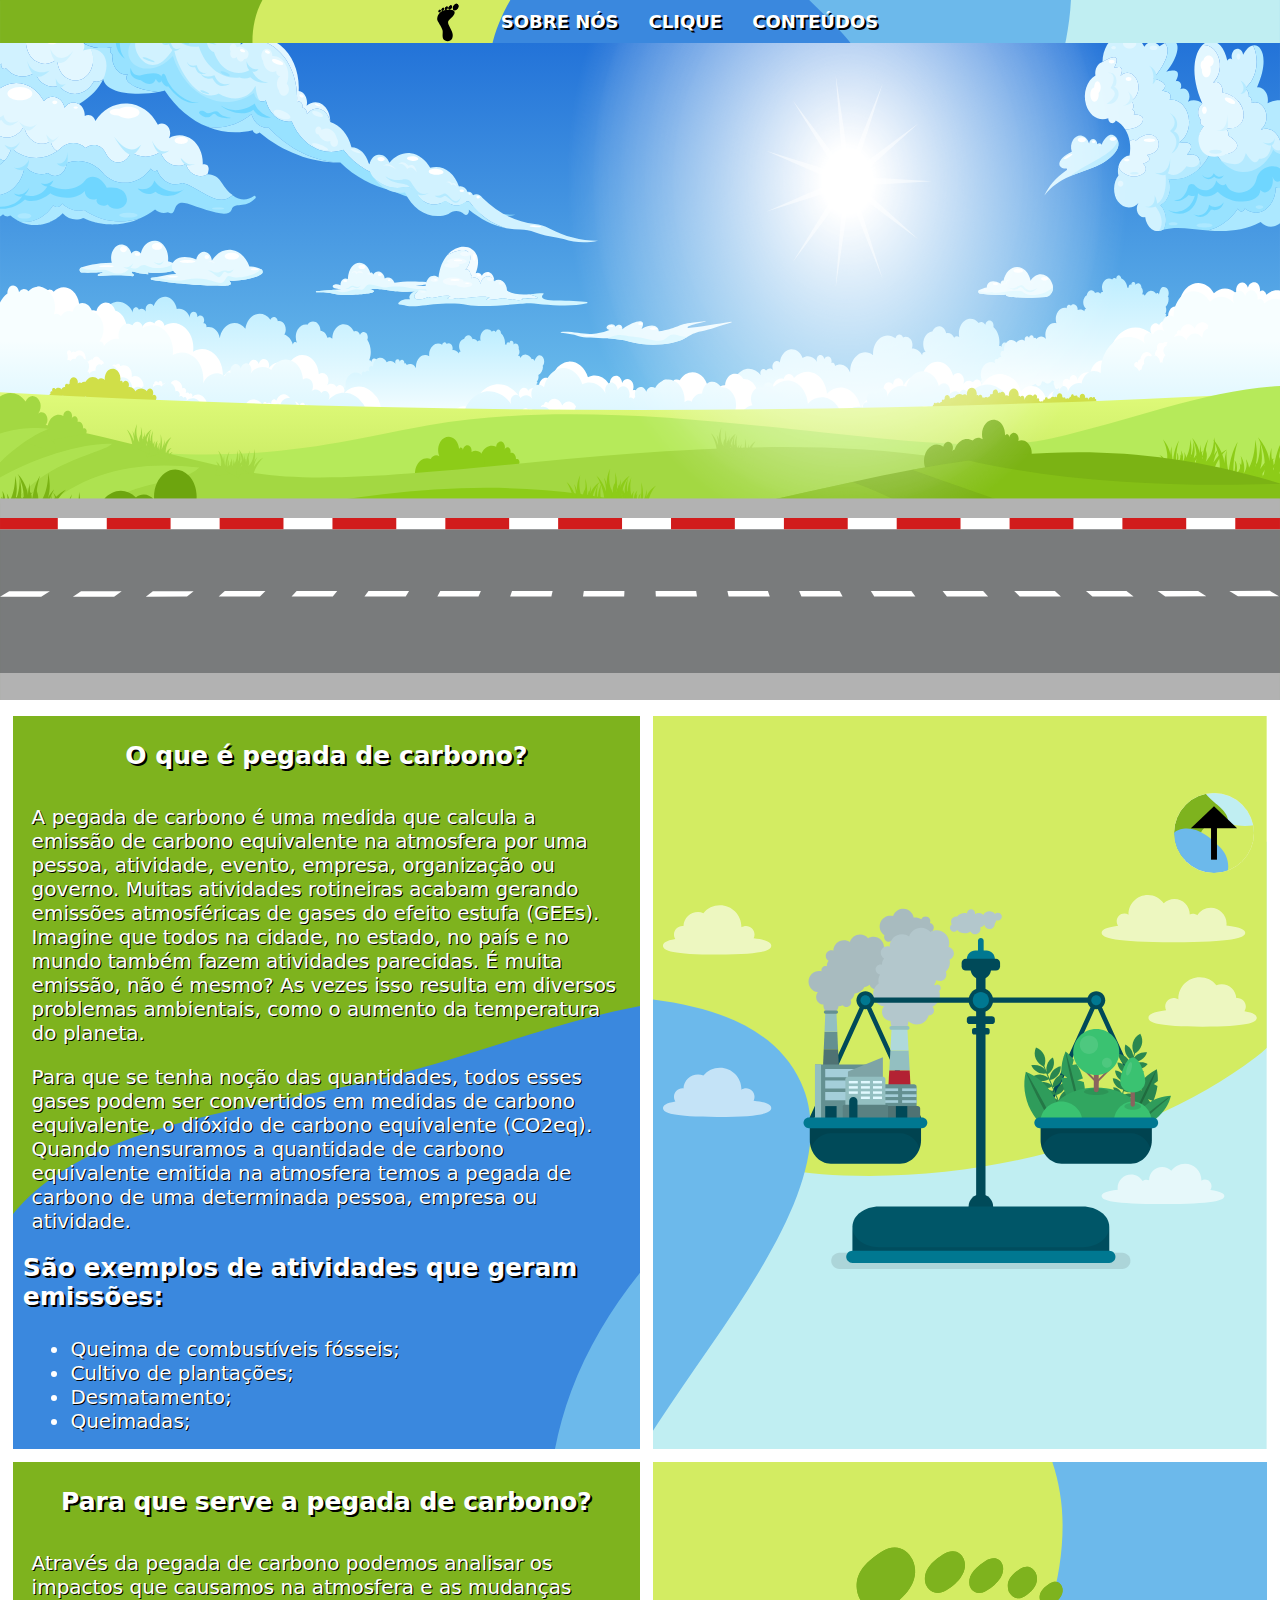
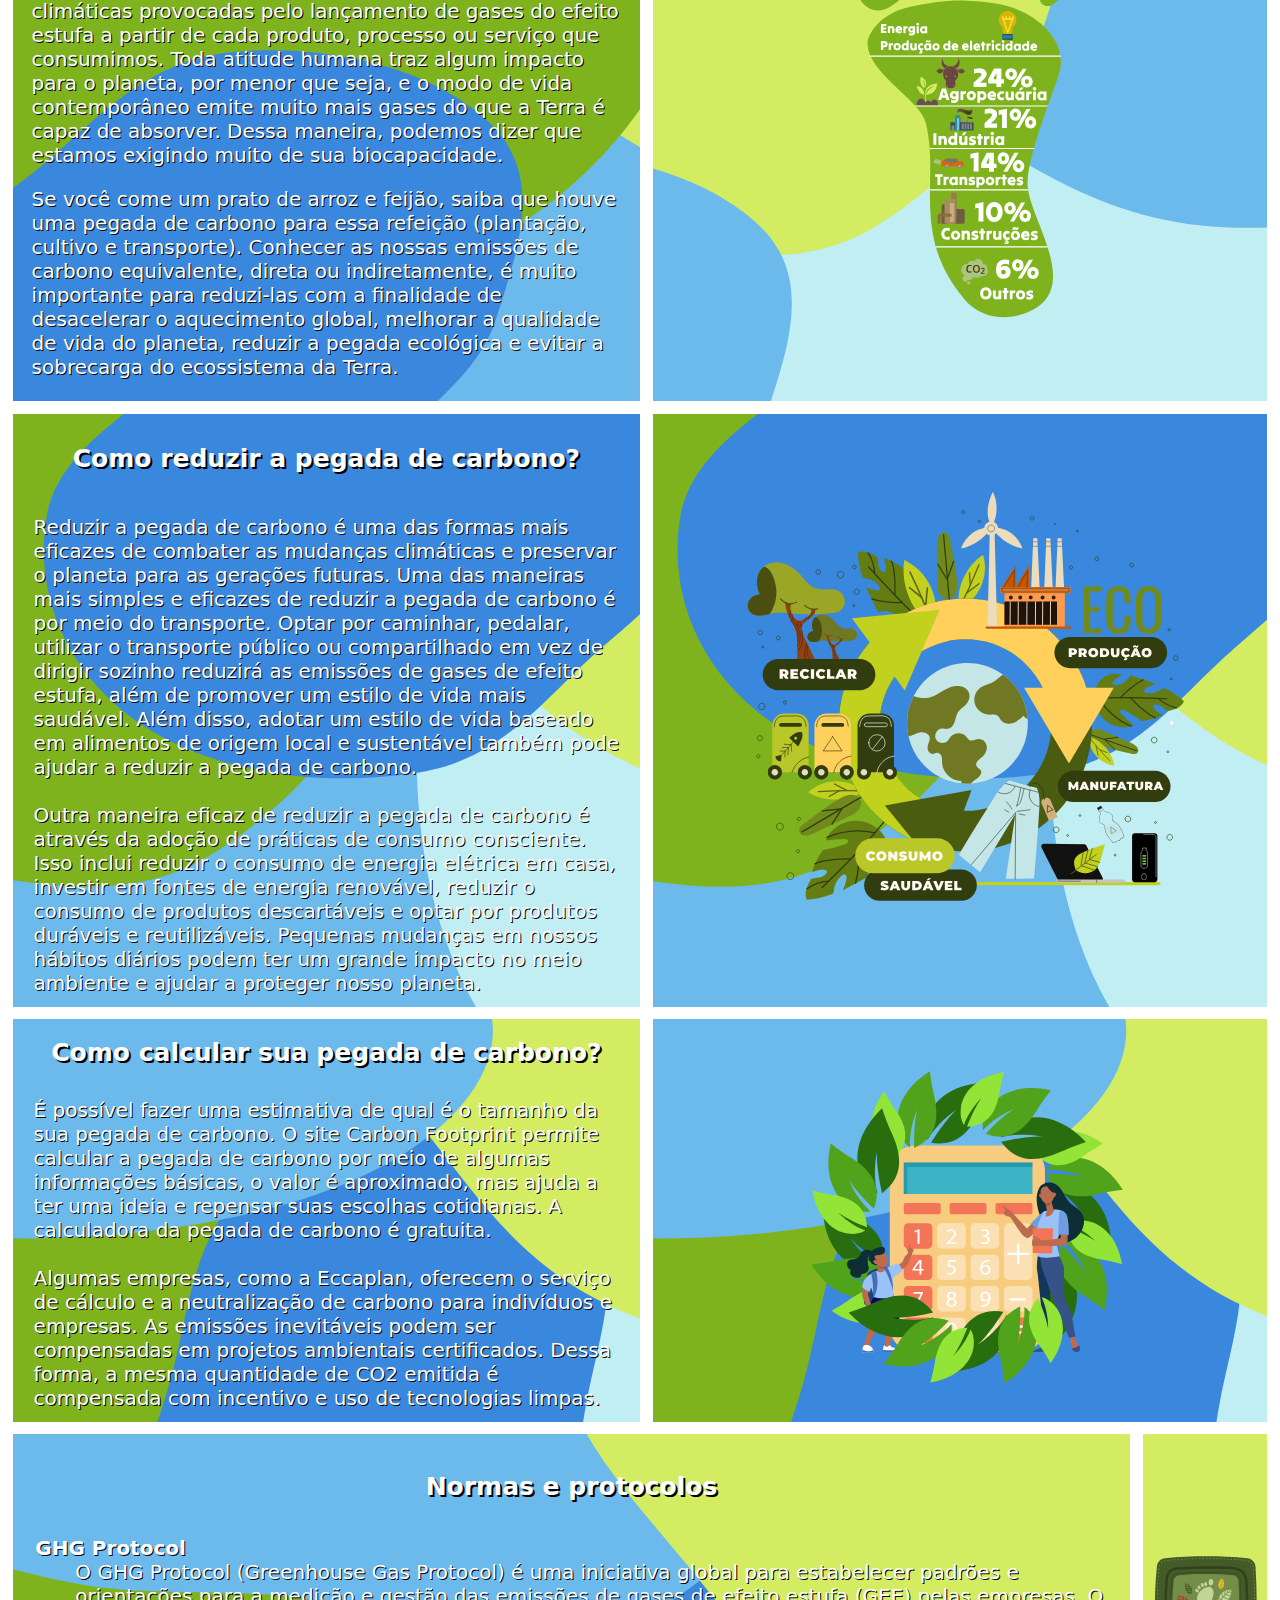
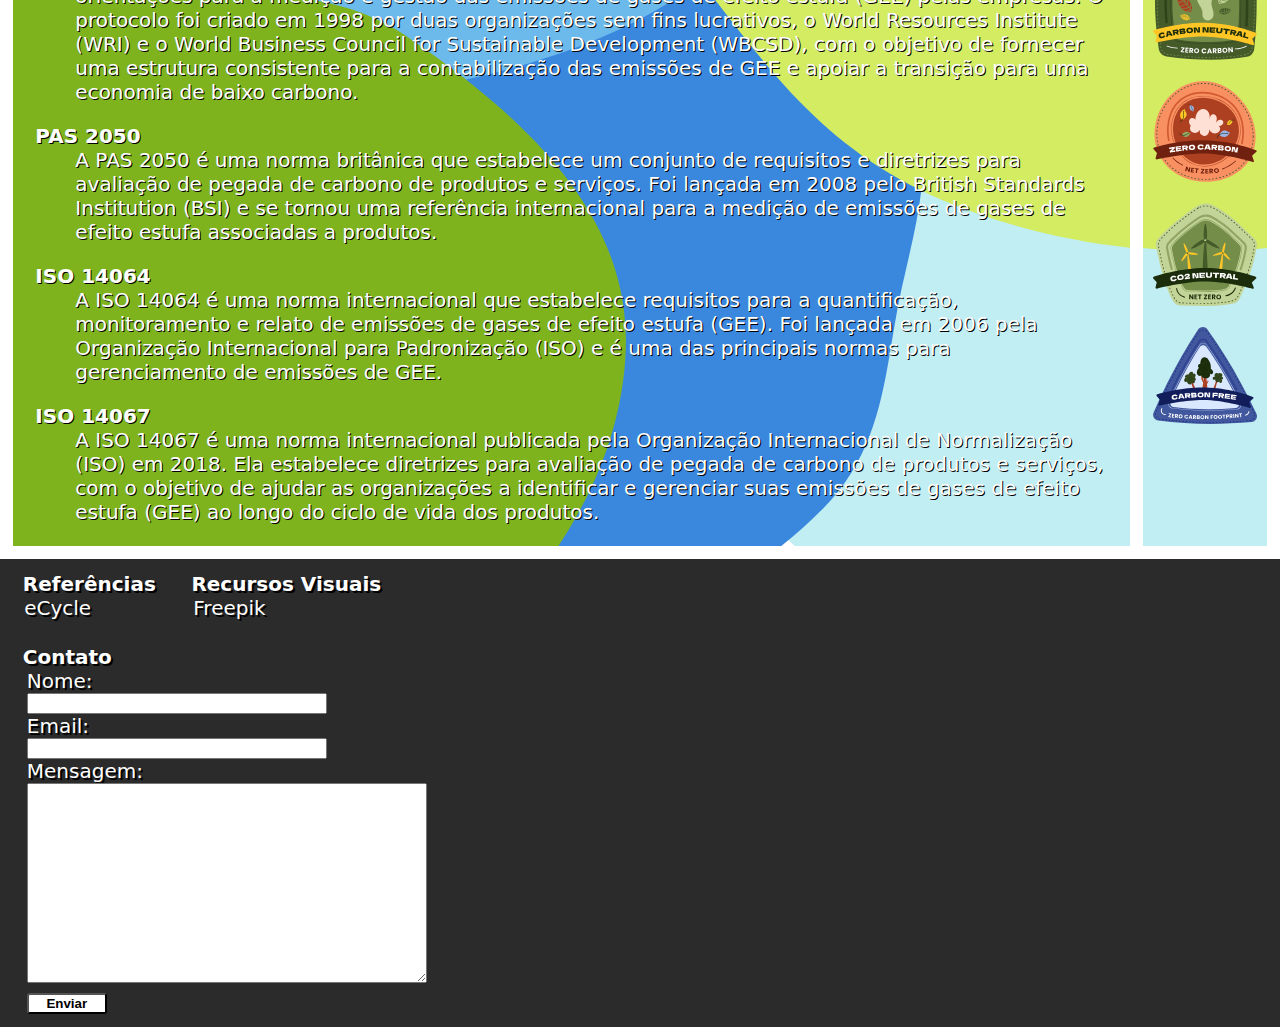
<file: index.html>
<!DOCTYPE html>
<html>
    
    <head>
        <meta charset="UTF-8">
        <meta name="viewport" content="width=device-width, initial-scale=1.0">
        <title>Pé na Pegada</title>
        <link rel="stylesheet" href="css/style.css">
        <link href="https://fonts.googleapis.com/icon?family=Material+Icons">
        <link rel="icon" href="img/logope.svg">
    </head>

    <body>
        <header class="container">
            <nav class="menu">
                <ul>
                    <li class="logo">
                        <img src="img/logope.svg">
                    </li>
                    <li>
                        <a href="sobre.html">Sobre nós</a>
                    </li>
                    <li>
                        <a onclick="exibirSubMenu()">Clique</a>
                    </li>
                        <ul id="menuclique">
                            <li class="logo2">
                                <img src="img/logope.svg">
                            </li>
                            <li>
                                <a class="voltar" onclick="ocultarSubMenu()">Voltar</a>
                            </li>
                            <li>
                                <a data-slide="1" onclick="showSlides(1); document.getElementById('oquee').scrollIntoView();">O que é</a>
                            </li>
                            <li>
                                <a data-slide="2" onclick="showSlides(2);  document.getElementById('paraqueserve').scrollIntoView();">Para que serve</a>
                            </li>
                            <li>
                                <a data-slide="3" onclick="showSlides(3);  document.getElementById('comoreduzir').scrollIntoView();">Como reduzir</a>
                            </li>
                            <li>
                                <a data-slide="4" onclick="showSlides(4);  document.getElementById('comocalcular').scrollIntoView();">Como calcular</a>
                            </li>
                            <li>
                                <a data-slide="5" onclick="showSlides(5);  document.getElementById('normaseprotocolos').scrollIntoView();">Normas</a>
                            </li>
                        </ul>
                    <li>
                        <a href="conteudos.html">Conteúdos</a>
                    </li>
                </ul>
            </nav>
        </header>
        <section>
            <div class="slideshow">
                <div class="mySlides fade" style="display: block;">
                    <img src="img/fundo.svg" style="width:100%">
                </div>

                <div class="mySlides fade">
                    <img src="img/estrada.svg" style="width:100%">
                </div>

                <div class="mySlides fade">
                    <img src="img/casas.svg" style="width:100%">
                </div>

                <div class="mySlides fade">
                    <img src="img/fabricas.svg" style="width:100%">
                </div>

                <div class="mySlides fade">
                    <img src="img/tratores.svg" style="width:100%">
                </div>

                <div class="mySlides fade">
                    <img src="img/carros.svg" style="width:100%">
                </div>
            </div>
        </section>

        <section class="section" id="oquee">
            <div class="containerdiv">
                <div class="oqediv">
                    <h3>
                        O que é pegada de carbono?
                    </h3>
                    <p>
                        A pegada de carbono é uma medida que calcula a emissão de carbono equivalente na atmosfera por uma pessoa, atividade, evento, empresa, organização ou governo. Muitas atividades rotineiras acabam gerando emissões atmosféricas de gases do efeito estufa (GEEs). Imagine que todos na cidade, no estado, no país e no mundo também fazem atividades parecidas. É muita emissão, não é mesmo? As vezes isso resulta em diversos problemas ambientais, como o aumento da temperatura do planeta. 
                    </p>
                    <p>
                        Para que se tenha noção das quantidades, todos esses gases podem ser convertidos em medidas de carbono equivalente, o dióxido de carbono equivalente (CO2eq). Quando mensuramos a quantidade de carbono equivalente emitida na atmosfera temos a pegada de carbono de uma determinada pessoa, empresa ou atividade.
                    </p>
                    <h6>
                        São exemplos de atividades que geram emissões:
                    </h6>
                    <ul>
                        <li>
                            Queima de combustíveis fósseis;
                        </li>
                        <li>
                            Cultivo de plantações;
                        </li>
                        <li>
                            Desmatamento;
                        </li>
                        <li>
                            Queimadas;
                        </li>
                    </ul>
                </div>
                <div class="balancadiv">
                    <img src="img/fundooquebalanca.svg">
                </div>
            </div>
        </section>

        <section class="section" id="paraqueserve">
            <div class="containerdiv">
                <div class="servediv">
                    <h3>
                        Para que serve a pegada de carbono?
                    </h3>
                    <p>
                        Através da pegada de carbono podemos analisar  os impactos
                        que causamos na atmosfera e as mudanças climáticas provocadas
                        pelo lançamento de gases do efeito estufa a partir de cada produto, processo ou serviço que consumimos. Toda atitude humana traz algum impacto para o planeta, por menor que seja, e o modo de vida contemporâneo emite muito mais gases do que a Terra é capaz de absorver. Dessa maneira, podemos dizer que estamos exigindo muito de sua biocapacidade.
                    </p>
                    <p>
                        Se você come um prato de arroz e feijão, saiba que houve  uma pegada de carbono para essa refeição (plantação, cultivo e transporte). Conhecer as nossas emissões de carbono equivalente, direta ou indiretamente, é muito importante para reduzi-las com a finalidade de desacelerar o aquecimento global, melhorar a qualidade de vida do planeta, reduzir a pegada ecológica e evitar a sobrecarga do ecossistema da Terra.
                    </p>
                </div>
                <div class="pediv">
                <img src="img/fundoservepe.svg">
                </div>
            </div>
        </section>

        <section class="section" id="comoreduzir">
            <div class="containerdiv">
                <div class="reduzirdiv">
                    <h3>
                        Como reduzir a pegada de carbono?
                    </h3>
                    <p>
                        Reduzir a pegada de carbono é uma das formas mais eficazes de combater as mudanças climáticas e preservar o planeta para as gerações futuras. Uma das maneiras mais simples e eficazes de reduzir a pegada de carbono é por meio do transporte. Optar por caminhar, pedalar, utilizar o transporte público ou compartilhado em vez de dirigir sozinho reduzirá as emissões de gases de efeito estufa, além de promover um estilo de vida mais saudável. Além disso, adotar um estilo de vida baseado em alimentos de origem local e sustentável também pode ajudar a reduzir a pegada de carbono.
                    </p>
                    <p>
                        Outra maneira eficaz de reduzir a pegada de carbono é através da adoção de práticas de consumo consciente. Isso inclui reduzir o consumo de energia elétrica em casa, investir em fontes de energia renovável, reduzir o consumo de produtos descartáveis e optar por produtos duráveis e reutilizáveis. Pequenas mudanças em nossos hábitos diários podem ter um grande impacto no meio ambiente e ajudar a proteger nosso planeta. 
                    </p>
                </div>  
                <div class="desenhodiv">
                    <img src="img/fundoreduzirdesenho.svg">
                </div>
            </div>
        </section>

        <section class="section" id="comocalcular">
            <div class="containerdiv">
                <div class="calculardiv">
                    <h3>
                        Como calcular sua pegada de carbono?
                    </h3>
                    <p>
                        É possível fazer uma estimativa de qual é o tamanho da sua pegada de carbono. O site Carbon Footprint permite calcular a pegada de carbono por meio de algumas informações básicas, o valor é aproximado, mas ajuda a ter uma ideia e repensar suas escolhas cotidianas. A calculadora da pegada de carbono é gratuita.
                    </p>
                    <p>
                        Algumas empresas, como a Eccaplan, oferecem o serviço de cálculo e a neutralização de carbono para indivíduos e empresas. As emissões inevitáveis podem ser compensadas em projetos ambientais certificados. Dessa forma, a mesma quantidade de CO2 emitida é compensada com incentivo e uso de tecnologias limpas.
                    </p>
                </div>
                <div class="calculadoradiv">
                    <img src="img/fundocalcularcalculadora.svg">
                </div>
            </div>
        </section>

        <section class="section" id="normaseprotocolos">
            <div class="containerdiv">
                <div class="divconteudos">
                    <h3>
                        Normas e protocolos
                    </h3>
                    <dl>
                        <dt>
                            GHG Protocol
                        </dt>
                        <dd>
                            O GHG Protocol (Greenhouse Gas Protocol) é uma iniciativa global para estabelecer padrões e orientações para a medição e gestão das emissões de gases de efeito estufa (GEE) pelas empresas. O protocolo foi criado em 1998 por duas organizações sem fins lucrativos, o World Resources Institute (WRI) e o World Business Council for Sustainable Development (WBCSD), com o objetivo de fornecer uma estrutura consistente para a contabilização das emissões de GEE e apoiar a transição para uma economia de baixo carbono.
                        </dd>
                    </dl>
                    <dl>
                        <dt>
                            PAS 2050
                        </dt>
                        <dd>
                            A PAS 2050 é uma norma britânica que estabelece um conjunto de requisitos e diretrizes para avaliação de pegada de carbono de produtos e serviços. Foi lançada em 2008 pelo British Standards Institution (BSI) e se tornou uma referência internacional para a medição de emissões de gases de efeito estufa associadas a produtos.
                        </dd>
                    </dl>
                    <dl>
                        <dt>
                            ISO 14064
                        </dt>
                        <dd>
                            A ISO 14064 é uma norma internacional que estabelece requisitos para a quantificação, monitoramento e relato de emissões de gases de efeito estufa (GEE). Foi lançada em 2006 pela Organização Internacional para Padronização (ISO) e é uma das principais normas para gerenciamento de emissões de GEE.
                        </dd>
                    </dl>
                    <dl>
                        <dt>
                            ISO 14067
                        </dt>
                        <dd> 
                            A ISO 14067 é uma norma internacional publicada pela Organização Internacional de Normalização (ISO) em 2018. Ela estabelece diretrizes para avaliação de pegada de carbono de produtos e serviços, com o objetivo de ajudar as organizações a identificar e gerenciar suas emissões de gases de efeito estufa (GEE) ao longo do ciclo de vida dos produtos.
                        </dd>
                    </dl>
                </div>
                <div class="selodiv">
                        <img src="img/fundonormasseloum.svg" id="seloum">
                        <img src="img/fundonormasselodois.svg" id="selodois">
                        <img src="img/fundonormasselotres.svg" id="selotres">
                        <img src="img/fundonormasseloquatro.svg" id="seloquatro">
                </div>
            </div>
        </section>
    
        <section>
            <div>
                <button onclick="topFunction()" id="botaoseta"></button>
            </div>
        </section>

        <footer>
            <div class="rodape">
                <ul>
                    Referências
                    <li><a href="https://www.ecycle.com.br/pegada-de-carbono/" target="_blank">eCycle</a></li>
                </ul>

                <ul>
                    Recursos Visuais
                    <li class="freepik"><a href="https://br.freepik.com/" target="_blank">Freepik</a></li>
                </ul>
            </div>
            <div class="formulario">
                <ul>
                    Contato
                    <li>
                        <form action="enviar-contato.php" method="post">
                            <label for="nome">Nome:</label>
                            <input type="text" id="nome" name="nome" required>
                          
                            <label for="email">Email:</label>
                            <input type="email" id="email" name="email" required>
                          
                            <label for="mensagem">Mensagem:</label>
                            <textarea id="mensagem" name="mensagem" required></textarea>
                            
                            <input id="enviar" type="submit" value="Enviar">
                        </form>
                    </li>
                </ul>
            </div>
        </footer>

        <script src="js/script.js"></script>
        <script src="js/scriptmenu.js"></script>
        <script src="js/scriptseta.js"></script>
    </body>
</html>
</file>
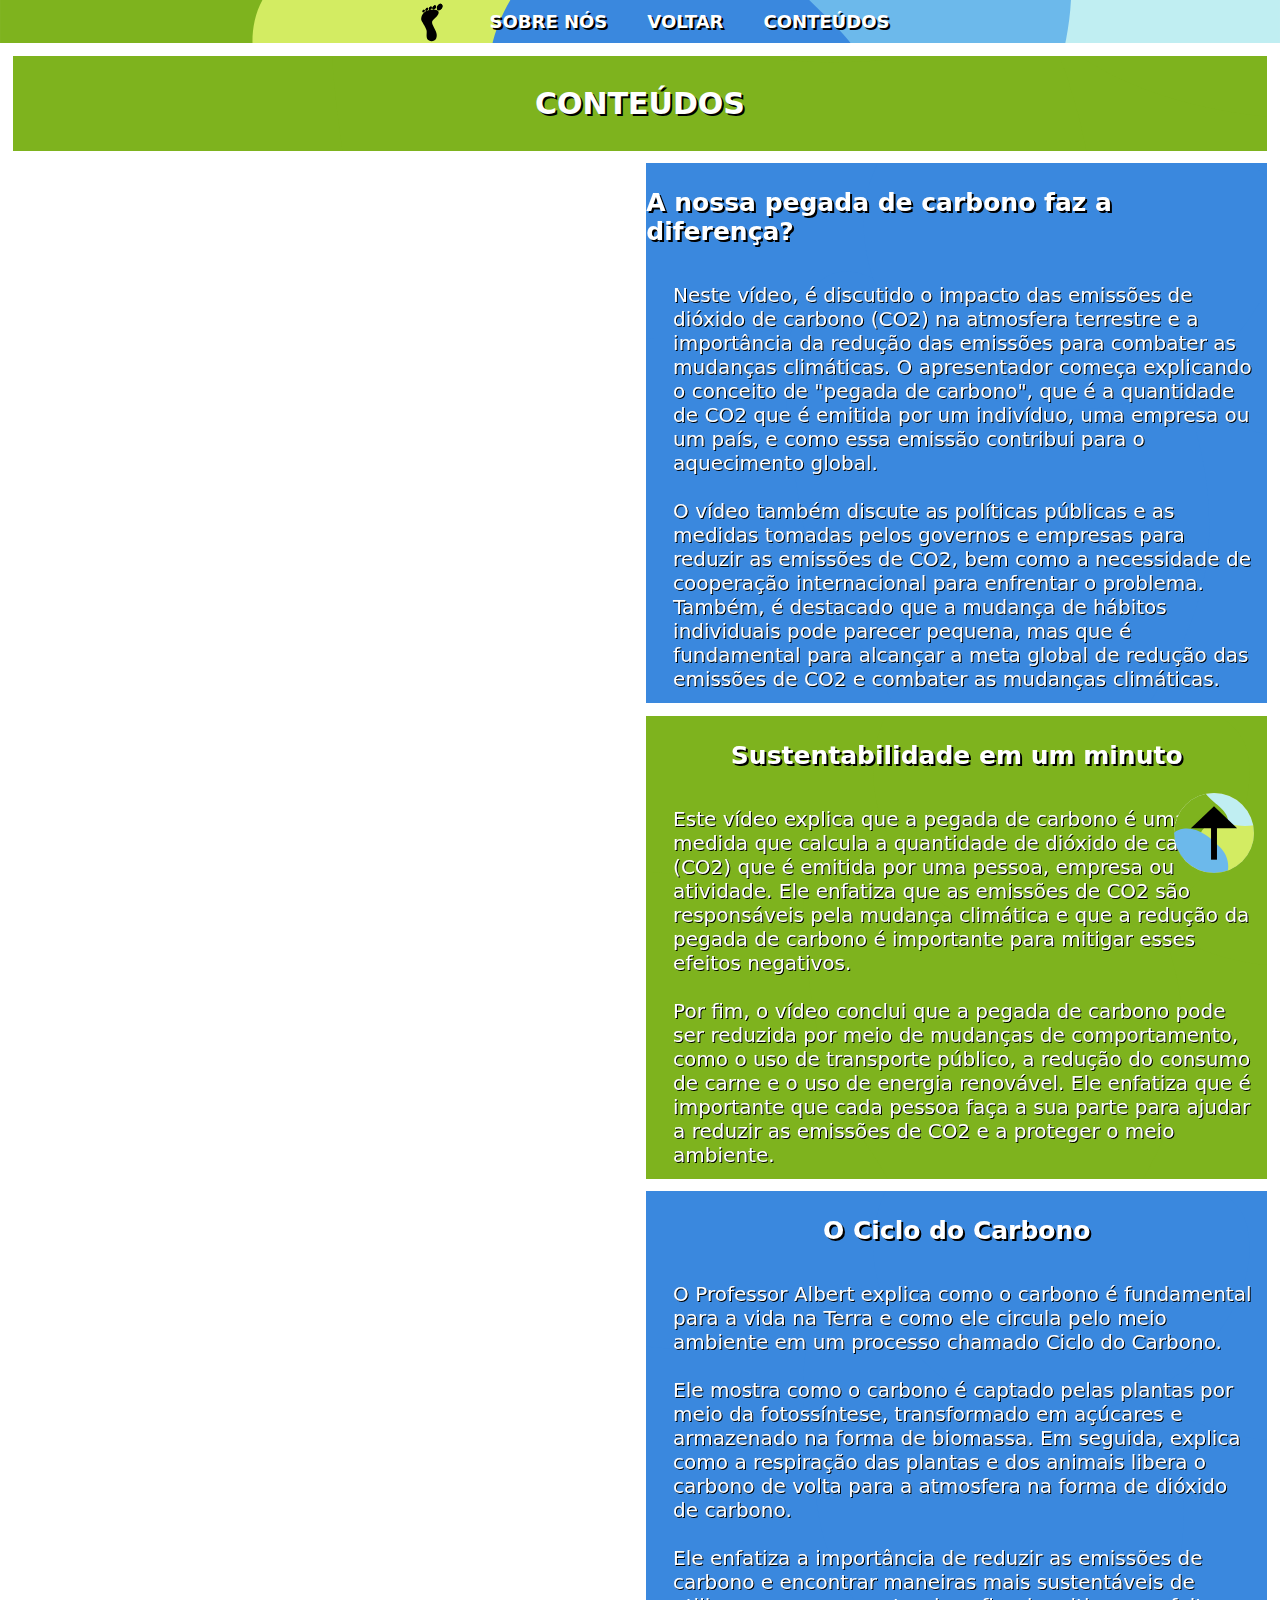
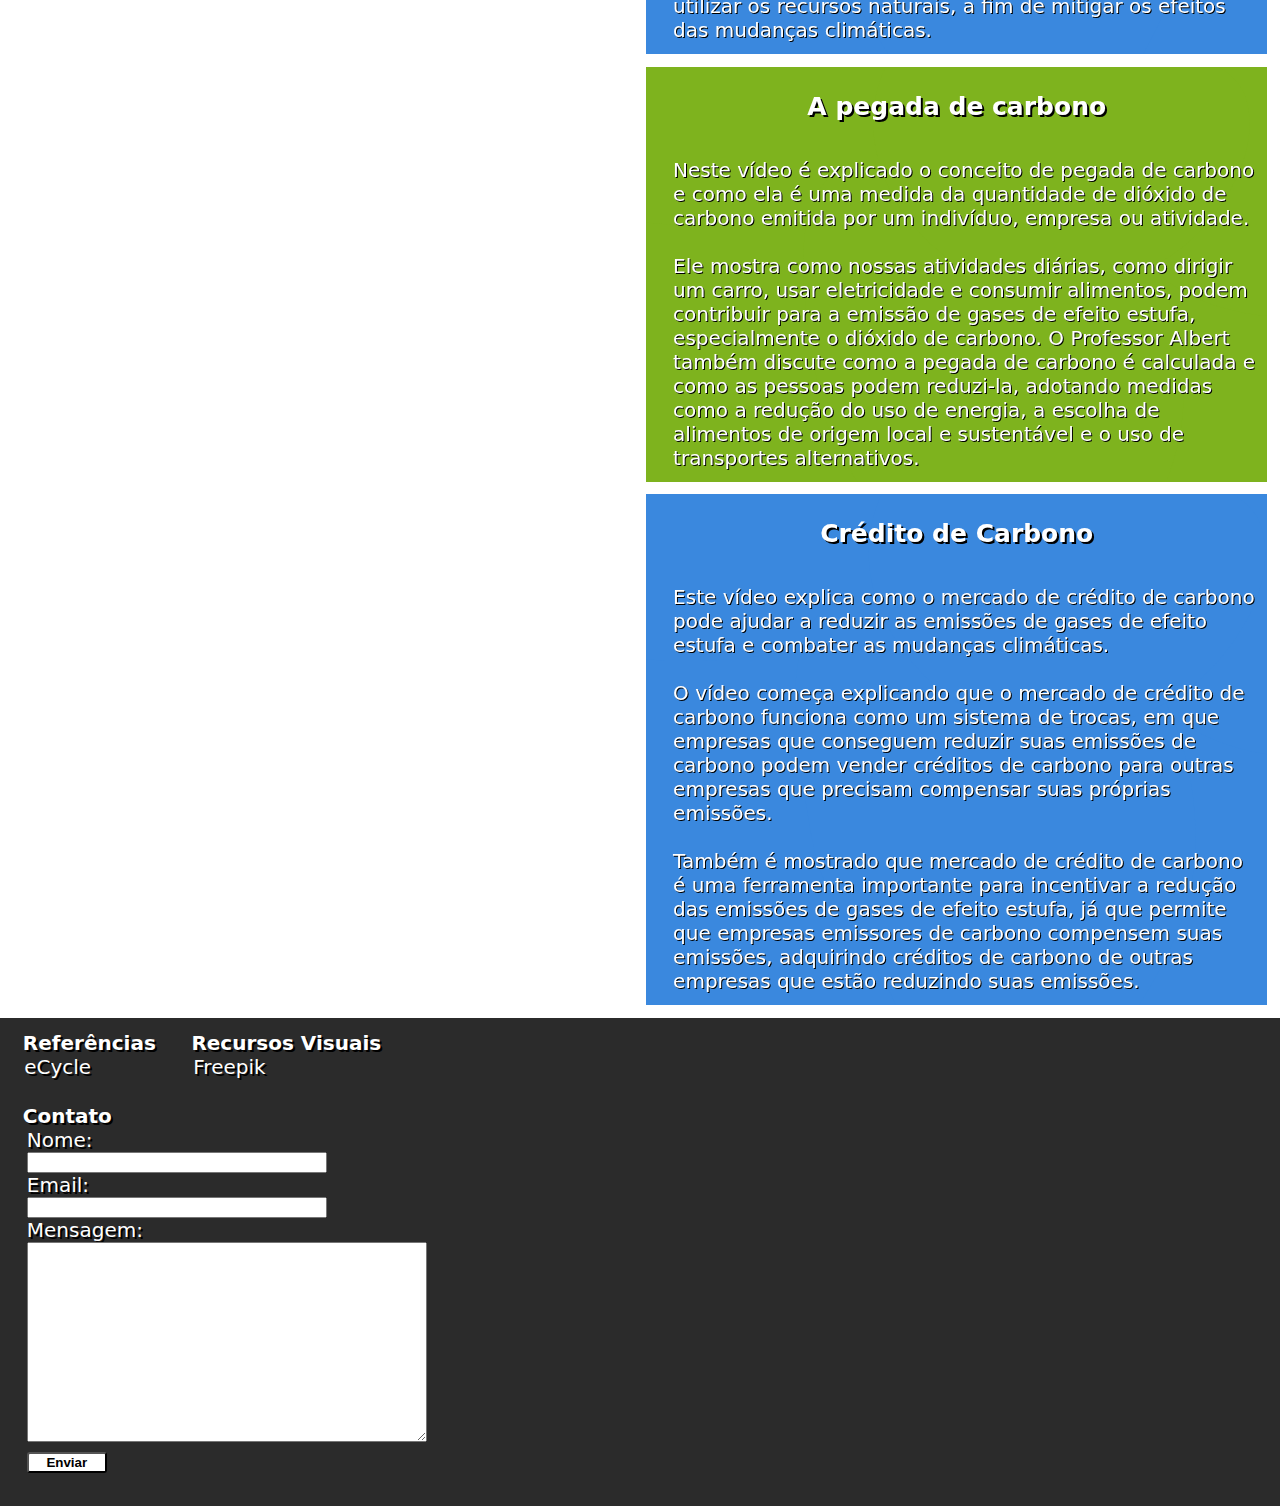
<file: conteudos.html>
<html lang="pt-br">
    <head>
        <meta charset="UTF-8">
        <meta http-equiv="X-UA-Compatible" content="IE=edge">
        <meta name="viewport" content="width=device-width, initial-scale=1.0">
        <title>Conteúdos</title>
        <link rel="stylesheet" href="css/styleconteudos.css">
        <link rel="icon" href="img/logope.svg">
    </head>

    <body>
        <header class="container">
            <nav class="menu">
              <ul>
                <li class="logo">
                  <img src="img/logope.svg">
                </li>
                <li>
                  <a href="sobre.html">Sobre nós</a>
                </li>
                <li>
                  <a href="index.html">Voltar</a>
                </li>
                <li>
                  <a href="conteudos.html">Conteúdos</a>
                </li>
              </ul>
            </nav>
          </header>
          <section class="section">
            <div class="divconteudos">
              <h3>
                Conteúdos
              </h3>
            </div>
            <div class="videoumdiv">
              <div class="diviframeum" style="--aspect-ratio: 16/9;">
                <iframe width="960" height="540" src="https://www.youtube.com/embed/E-rmCirBpPE" title="YouTube video player" frameborder="0" allow="accelerometer; autoplay; clipboard-write; encrypted-media; gyroscope; picture-in-picture; web-share" allowfullscreen></iframe>
              </div>
              <div class="conteudoumdiv">
                <h3>
                  A nossa pegada de carbono faz a diferença?
                </h3>
                <p>
                  Neste vídeo, é discutido o impacto das emissões de dióxido de carbono (CO2) na atmosfera terrestre e a importância da redução das emissões para combater as mudanças climáticas. O apresentador começa explicando o conceito de "pegada de carbono", que é a quantidade de CO2 que é emitida por um indivíduo, uma empresa ou um país, e como essa emissão contribui para o aquecimento global.
                </p>
                <p>
                  O vídeo também discute as políticas públicas e as medidas tomadas pelos governos e empresas para reduzir as emissões de CO2, bem como a necessidade de cooperação internacional para enfrentar o problema. Também, é destacado que a mudança de hábitos individuais pode parecer pequena, mas que é fundamental para alcançar a meta global de redução das emissões de CO2 e combater as mudanças climáticas.
                </p>
              </div>
            </div>
            <div class="videodoisdiv">
              <div class="diviframedois" style="--aspect-ratio: 16/9;">
                <iframe width="960" height="540" src="https://www.youtube.com/embed/s2yhSTcBGMI" title="YouTube video player" frameborder="0" allow="accelerometer; autoplay; clipboard-write; encrypted-media; gyroscope; picture-in-picture; web-share" allowfullscreen></iframe>
              </div>
              <div class="conteudodoisdiv">
                <h3>
                  Sustentabilidade em um minuto
                </h3>
                <p>
                  Este vídeo explica que a pegada de carbono é uma medida que calcula a quantidade de dióxido de carbono (CO2) que é emitida por uma pessoa, empresa ou atividade. Ele enfatiza que as emissões de CO2 são responsáveis pela mudança climática e que a redução da pegada de carbono é importante para mitigar esses efeitos negativos.
                </p>
                <p>
                  Por fim, o vídeo conclui que a pegada de carbono pode ser reduzida por meio de mudanças de comportamento, como o uso de transporte público, a redução do consumo de carne e o uso de energia renovável. Ele enfatiza que é importante que cada pessoa faça a sua parte para ajudar a reduzir as emissões de CO2 e a proteger o meio ambiente.
                </p>
              </div>
            </div>

            <div class="videotresdiv">
              <div class="diviframetres" style="--aspect-ratio: 16/9;">
                <iframe width="960" height="540" src="https://www.youtube.com/embed/lcxHQzJGI2U" title="YouTube video player" frameborder="0" allow="accelerometer; autoplay; clipboard-write; encrypted-media; gyroscope; picture-in-picture; web-share" allowfullscreen></iframe>
              </div>

              <div class="conteudotresdiv">
                <h3>
                  O Ciclo do Carbono
                </h3>
                <p>
                  O Professor Albert explica como o carbono é fundamental para a vida na Terra e como ele circula pelo meio ambiente em um processo chamado Ciclo do Carbono.
                </p>
                <p>
                  Ele mostra como o carbono é captado pelas plantas por meio da fotossíntese, transformado em açúcares e armazenado na forma de biomassa. Em seguida, explica como a respiração das plantas e dos animais libera o carbono de volta para a atmosfera na forma de dióxido de carbono.
                </p>
                <p>
                  Ele enfatiza a importância de reduzir as emissões de carbono e encontrar maneiras mais sustentáveis de utilizar os recursos naturais, a fim de mitigar os efeitos das mudanças climáticas.
                </p>
              </div>
            </div>

            <div class="videoquatrodiv">
              <div class="diviframequatro" style="--aspect-ratio: 16/9;">
                <iframe width="960" height="540" src="https://www.youtube.com/embed/rkdcnhvc9So" title="YouTube video player" frameborder="0" allow="accelerometer; autoplay; clipboard-write; encrypted-media; gyroscope; picture-in-picture; web-share" allowfullscreen></iframe>
              </div>

              <div class="conteudoquatrodiv">
                <h3>
                  A pegada de carbono
                </h3>
                <p>
                  Neste vídeo é explicado o conceito de pegada de carbono e como ela é uma medida da quantidade de dióxido de carbono emitida por um indivíduo, empresa ou atividade.
                </p>
                <p>
                  Ele mostra como nossas atividades diárias, como dirigir um carro, usar eletricidade e consumir alimentos, podem contribuir para a emissão de gases de efeito estufa, especialmente o dióxido de carbono. O Professor Albert também discute como a pegada de carbono é calculada e como as pessoas podem reduzi-la, adotando medidas como a redução do uso de energia, a escolha de alimentos de origem local e sustentável e o uso de transportes alternativos.
                </p>
              </div>
            </div>

            <div class="videocincodiv">
              <div class="diviframecinco" style="--aspect-ratio: 16/9;">
                <iframe width="960" height="540" src="https://www.youtube.com/embed/p3j_4-WA8FQ" title="YouTube video player" frameborder="0" allow="accelerometer; autoplay; clipboard-write; encrypted-media; gyroscope; picture-in-picture; web-share" allowfullscreen></iframe>
              </div>

              <div class="conteudocincodiv">
                <h3>
                  Crédito de Carbono
                </h3>
                <p>
                  Este vídeo explica como o mercado de crédito de carbono pode ajudar a reduzir as emissões de gases de efeito estufa e combater as mudanças climáticas.
                </p>
                <p>
                  O vídeo começa explicando que o mercado de crédito de carbono funciona como um sistema de trocas, em que empresas que conseguem reduzir suas emissões de carbono podem vender créditos de carbono para outras empresas que precisam compensar suas próprias emissões.
                </p>
                <p>
                   Também é mostrado que mercado de crédito de carbono é uma ferramenta importante para incentivar a redução das emissões de gases de efeito estufa, já que permite que empresas emissores de carbono compensem suas emissões, adquirindo créditos de carbono de outras empresas que estão reduzindo suas emissões.
                </p>
              </div>
            </div>
          </section>
              
          <section>
            <div>
              <button onclick="topFunction()" id="botaoseta"> </button>
            </div>
          </section>
          
        <footer>
          <div class="rodape">
              <ul>
                  Referências
                  <li><a href="https://www.ecycle.com.br/pegada-de-carbono/" target="_blank">eCycle</a></li>
              </ul>

              <ul>
                  Recursos Visuais
                  <li class="freepik"><a href="https://br.freepik.com/" target="_blank">Freepik</a></li>
              </ul>
          </div>
          <div class="formulario">
              <ul>
                  Contato
                  <li>
                      <form action="enviar-contato.php" method="post">
                          <label for="nome">Nome:</label>
                          <input type="text" id="nome" name="nome" required>
                        
                          <label for="email">Email:</label>
                          <input type="email" id="email" name="email" required>
                        
                          <label for="mensagem">Mensagem:</label>
                          <textarea id="mensagem" name="mensagem" required></textarea>
                          
                          <input id="enviar" type="submit" value="Enviar">
                      </form>
                  </li>
              </ul>
          </div>
      </footer>

      <script src="js/scriptseta.js"></script>
    </body>
</html>
</file>
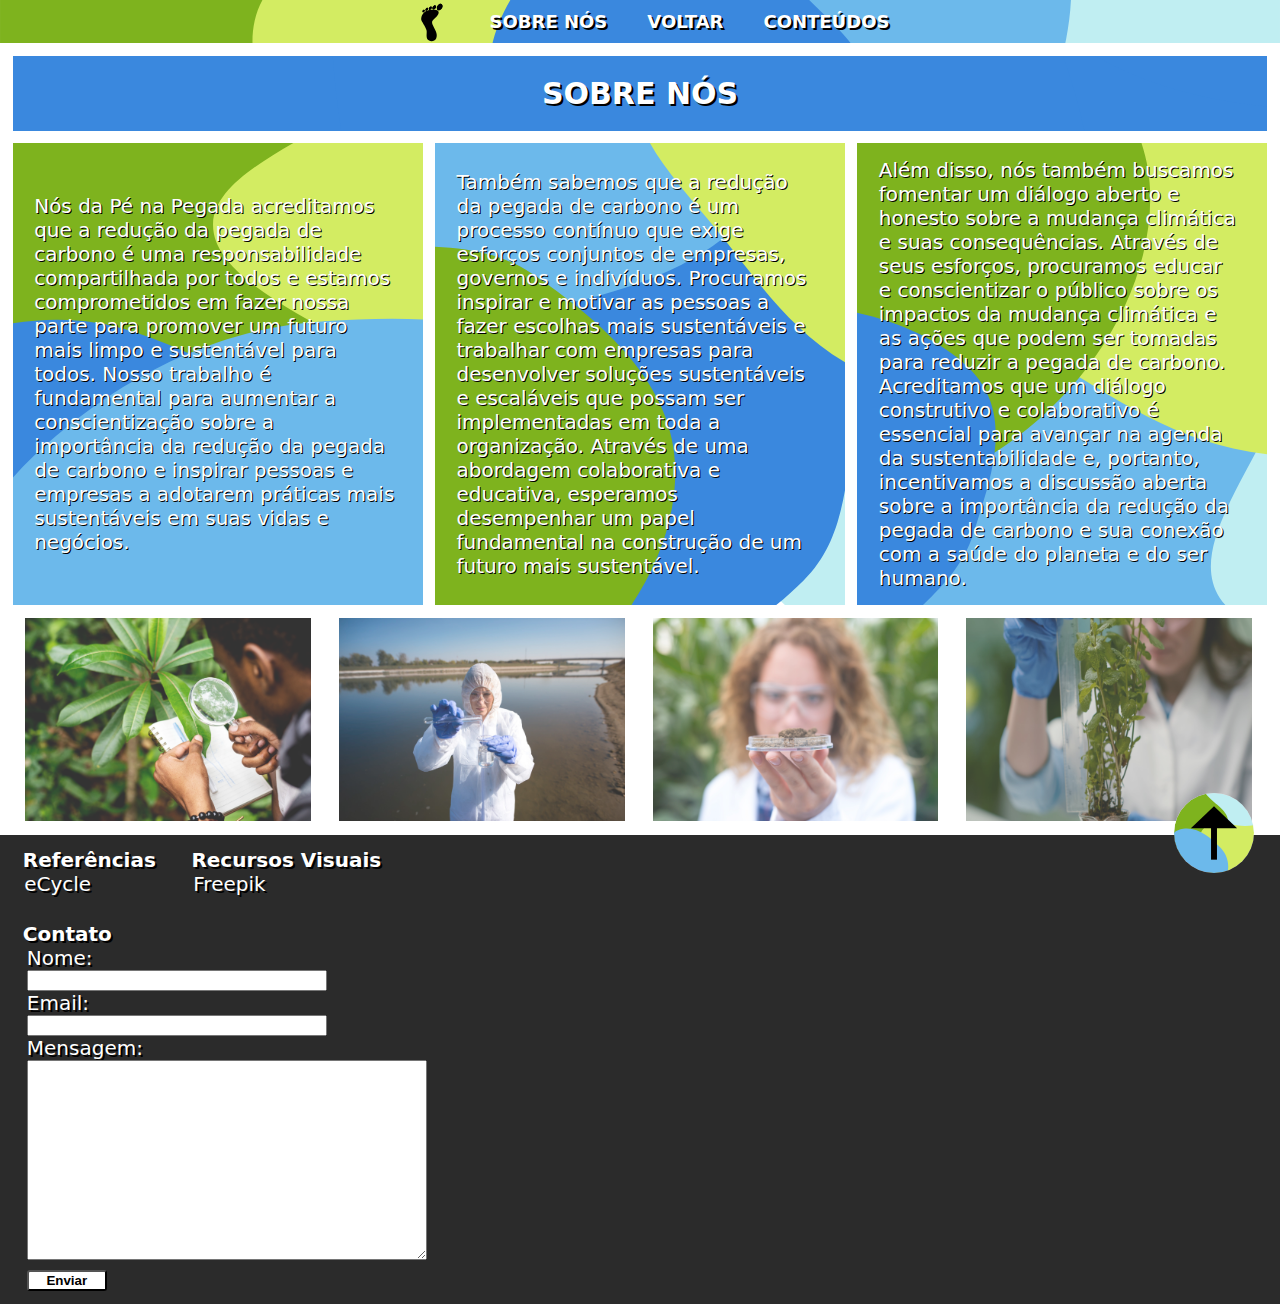
<file: sobre.html>
<!DOCTYPE html>
<html lang="pt-br">
  
    <head>
        <meta charset="UTF-8">
        <meta http-equiv="X-UA-Compatible" content="IE=edge">
        <meta name="viewport" content="width=device-width, initial-scale=1.0">
        <title>Sobre Nós</title>
        <link rel="stylesheet" href="css/stylesobre.css">
        <link rel="icon" href="img/logope.svg">
    </head>

    <body>
      <header class="container">
        <nav class="menu">
          <ul>
            <li class="logo">
              <img src="img/logope.svg">
            </li>
            <li>
              <a href="sobre.html">Sobre nós</a>
            </li>
            <li>
              <a href="index.html">Voltar</a>
            </li>
            <li>
              <a href="conteudos.html">Conteúdos</a>
            </li>
          </ul>
        </nav>
      </header>

      <section class="section">
        <div>
          <div class="divsobrenos">
            <h2>
              Sobre nós
            </h2>
          </div>
          <div class="blocos">
            <div class="sobrenos">
              <p>
                Nós da Pé na Pegada acreditamos que a redução da pegada de carbono é uma responsabilidade compartilhada por todos e estamos comprometidos em fazer nossa parte para promover um futuro mais limpo e sustentável para todos. Nosso trabalho é fundamental para aumentar a conscientização sobre a importância da redução da pegada de carbono e inspirar pessoas e empresas a adotarem práticas mais sustentáveis em suas vidas e negócios.
              </p>
            </div>
            <div class="sobrenosdois">
              <p>
                Também sabemos que a redução da pegada de carbono é um processo contínuo que exige esforços conjuntos de empresas, governos e indivíduos. Procuramos inspirar e motivar as pessoas a fazer escolhas mais sustentáveis e trabalhar com empresas para desenvolver soluções sustentáveis e escaláveis que possam ser implementadas em toda a organização. Através de uma abordagem colaborativa e educativa, esperamos desempenhar um papel fundamental na construção de um futuro mais sustentável.
              </p>
            </div>
            <div class="sobrenostres">
              <p>
                Além disso, nós também buscamos fomentar um diálogo aberto e honesto sobre a mudança climática e suas consequências. Através de seus esforços, procuramos educar e conscientizar o público sobre os impactos da mudança climática e as ações que podem ser tomadas para reduzir a pegada de carbono. Acreditamos que um diálogo construtivo e colaborativo é essencial para avançar na agenda da sustentabilidade e, portanto, incentivamos a discussão aberta sobre a importância da redução da pegada de carbono e sua conexão com a saúde do planeta e do ser humano.
              </p>
            </div>
          </div>
        </div>
        <div class="galeria">
          <div class="coluna">
            <img src="img/imgsobre/biologo.jpg" onclick="myFunction(this);" data-text="A pegada de carbono é uma medida do impacto ambiental de uma atividade, produto ou serviço em relação às emissões de gases de efeito estufa, principalmente o dióxido de carbono (CO2). A crescente preocupação com as mudanças climáticas tem colocado a redução da pegada de carbono como uma prioridade global, e os biólogos têm um papel fundamental nesse processo.
            <br>
            <br>
            Nossos biologos são profissionais altamente capacitados para estudar os ecossistemas e compreender as interações entre os seres vivos e o ambiente. Eles possuem conhecimentos sobre a biodiversidade, os ciclos biogeoquímicos e os processos ecológicos que regulam a estabilidade dos ecossistemas. Esses conhecimentos são fundamentais para a compreensão dos impactos das atividades humanas na natureza e, consequentemente, na emissão de gases de efeito estufa.">
          </div>
          <div class="coluna">
            <img src="img/imgsobre/ecologistaamostra.jpg" onclick="myFunction(this);" data-text="Nossos ecologistas são profissionais que tem um papel importante na redução da pegada de carbono. Isso porque, assim como o biólogo, ele é especializado em estudar as interações entre os seres vivos e o ambiente, mas com um foco específico na análise dos impactos das atividades humanas no meio ambiente.
            <br>
            <br>
            Eles são fundamentais para a redução da pegada de carbono. Sua capacidade de analisar os impactos das atividades humanas no meio ambiente e de desenvolver estratégias específicas para a redução de emissões de gases de efeito estufa é fundamental para garantir a sustentabilidade e a preservação da vida no planeta. A atuação dos ecologistas é essencial para garantir que as próximas gerações possam desfrutar de um planeta saudável e equilibrado.">
          </div>
          <div class="coluna">
            <img src="img/imgsobre/especialista.jpg" onclick="myFunction(this);" data-text="Nossos especialistas em Agronomia são profissionais com conhecimentos específicos sobre a produção agrícola, que pode desempenhar um papel importante na redução da pegada de carbono. A agricultura é uma atividade que pode causar impactos significativos no meio ambiente, especialmente quando realizada de forma intensiva e sem práticas sustentáveis. Por isso, o trabalho do agrônomo é essencial para garantir a produção de alimentos de forma responsável e sustentável, com redução da emissão de gases de efeito estufa.
            <br>
            <br>
            Eles desempenham papeis fundamentais para reduzir a pegada de carbono na agricultura. Sua capacidade de orientar os produtores na adoção de práticas sustentáveis e na redução do impacto ambiental da produção agrícola é essencial para garantir a produção de alimentos de forma responsável e sustentável. Com o trabalho do agrônomo, é possível garantir a segurança alimentar e a sustentabilidade ambiental, contribuindo para um futuro mais equilibrado e saudável para todos.">
          </div>
          <div class="coluna">
            <img src="img/imgsobre/botanico.jpg" onclick="myFunction(this);" data-text="Nossos botânicos são profissionais que estudam as plantas, sua biologia, classificação, diversidade e ecologia. Sua importância para a redução da pegada de carbono é fundamental, uma vez que as plantas são fundamentais para o equilíbrio do ecossistema e para a mitigação dos efeitos do aquecimento global.
            <br>
            <br>
            As plantas, por meio da fotossíntese, capturam e armazenam carbono, transformando-o em biomassa. Esse processo é essencial para a redução da concentração de CO2 na atmosfera, reduzindo o efeito estufa e os impactos do aquecimento global. Além disso, as plantas também têm outras funções importantes para a redução da pegada de carbono, como a produção de alimentos, medicamentos e matérias-primas renováveis.
            <br>
            <br>
            O trabalho deles é fundamental para a preservação e a conservação das espécies vegetais, além de promover o uso sustentável da biodiversidade. Dessa forma, eles contribuem para a redução da perda de habitat natural das plantas, que é uma das principais causas da perda de biodiversidade e das emissões de gases de efeito estufa.">
          </div>
        </div>
        <div class="containerdois">
          <span onclick="this.parentElement.style.display='none'" class="closebtn">&times;</span>
        
          <img id="expandedImg"></img>
          <p id="expandedText"></p>
        </div>
      </section>

      <section>
        <div>
          <button onclick="topFunction()" id="botaoseta"> </button>
        </div>
      </section>

      <footer>
        <div class="rodape">
            <ul>
                Referências
                <li>
                  <a href="https://www.ecycle.com.br/pegada-de-carbono/" target="_blank">
                    eCycle
                  </a>
                </li>
            </ul>

            <ul>
                Recursos Visuais
                <li class="freepik">
                  <a href="https://br.freepik.com/" target="_blank">
                    Freepik
                  </a>
                </li>
            </ul>
        </div>
        <div class="formulario">
            <ul>
                Contato
                <li>
                    <form action="enviar-contato.php" method="post">
                        <label for="nome">Nome:</label>
                        <input type="text" id="nome" name="nome" required>
                      
                        <label for="email">Email:</label>
                        <input type="email" id="email" name="email" required>
                      
                        <label for="mensagem">Mensagem:</label>
                        <textarea id="mensagem" name="mensagem" required></textarea>
                        
                        <input id="enviar" type="submit" value="Enviar">
                    </form>
                </li>
            </ul>
        </div>

    </footer>

    <script src="js/scriptsobre.js"></script>
    <script src="js/scriptseta.js"></script>
    </body>

</html>
</file>
<file: css/style.css>
*{
    box-sizing: border-box;
    scroll-behavior: smooth;
}

body{
    margin: 0;
    height: 100%;
}

/* MENU PRINCIPAL */

.container {
    display: flex;
}

.menu{
    background-image: url(img/menu.svg);
    background-repeat: no-repeat;
    background-size: cover;
    position: absolute;
    padding: 0;
    margin: 0;
    top: 0;
    left: 0;
    z-index: 1;
    text-align: center;
    display: flex;
    justify-content: center;
    align-items: center;
    width: 100%;
}

.logo img{
    display: flex;
    justify-content: center;
    align-items: center;
    width: 80%;
}

.logo2 img{
    display: flex;
    justify-content: center;
    align-items: center;
    width: 80%;
}

.menu ul{
    display: flex;
    justify-content: center;
    align-items: center;
    text-align: center;
    list-style: none;
    margin: 0;
}

.menu li{
    font-family: system-ui, -apple-system, BlinkMacSystemFont, 'Segoe UI', Roboto, Oxygen, Ubuntu, Cantarell, 'Open Sans', 'Helvetica Neue', sans-serif;
    white-space: nowrap;
}
  
.menu a{
    color: white;
    text-decoration: none;
    background: none;
    border: none;
    text-shadow: 2px 2px #000000;
    text-transform: uppercase;
    font-weight: bold;
    white-space: nowrap;
    padding: 0 5px;
    font-size: 18px;
    transition: all 0.7s ease;
    margin: 0 10px;
}
  
.menu a:hover{
    background: rgba(252, 251, 251, 0.5);
    padding: 9px;
}

/* MENU BOTÃO CLIQUE */

#menuclique {
    display: none;
    background-image: url("img/menu.svg");
    background-repeat: no-repeat;
    list-style: none;
    padding: 0;
    margin: 0;
    background-size: cover;
    position: absolute;
    top: 0;
    left: 0;
    z-index: 2;
    justify-content: center;
    align-items: center;
    width: 100%;
    height: 100%;
}

.submenu-aberto #menuclique {
    display: flex;
}

#menuclique li {
    font-family: system-ui, -apple-system, BlinkMacSystemFont, 'Segoe UI', Roboto, Oxygen, Ubuntu, Cantarell, 'Open Sans', 'Helvetica Neue', sans-serif;
    white-space: nowrap;
}

#menuclique a{
    color: white;
    text-decoration: none;
    background: none;
    border: none;
    text-shadow: 2px 2px #000000;
    text-transform: uppercase;
    font-weight: bold;
    white-space: nowrap;
    padding: 5px;
    transition: all 0.7s ease;
    margin: 0 15px;
}

#menuclique a:hover{
    background: rgba(252, 251, 251, 0.5);
    padding: 9px;
}

/* SLIDESHOW */

.slideshow{
    box-sizing: border-box;
}


.mySlides {
    display: none;
  }

.slideshow{
    width: 100%;
    position: relative;
    margin: auto;
}

.fade{
    animation-name: fade;
    animation-duration: 1.5s;
}

/* ARTICLE */

.section{
    margin: 0 1%;
}
  
.containerdiv {
    display: flex;
    width: 100%;
}
  
.oqediv {
    background-image: url(img/fundooque.svg);
    background-repeat: no-repeat;
    background-size: cover;
    display: flex;
    flex-direction: column;
    width: 50%;
    margin-right: 1%;
    margin-bottom: 1%;
    margin-top: 1%;
}

.oqediv h3 {
    font-size: 25px;
    font-family: system-ui, -apple-system, BlinkMacSystemFont, 'Segoe UI', Roboto, Oxygen, Ubuntu, Cantarell, 'Open Sans', 'Helvetica Neue', sans-serif;
    color: #FFFFFF;
    text-shadow: 2px 2px #000000;
    display: flex;
    justify-content: center;
    align-items: center;
}
  
.oqediv p {
    font-size: 20px;
    font-family: system-ui, -apple-system, BlinkMacSystemFont, 'Segoe UI', Roboto, Oxygen, Ubuntu, Cantarell, 'Open Sans', 'Helvetica Neue', sans-serif;
    margin: 10px;
    color: #FFFFFF;
    text-shadow: 1px 1px #000000;
    margin-left: 3%;
    margin-right: 3%;
    display: flex;
    justify-content: center;
    align-items: center;
}
  
.oqediv h6 {
    font-size: 25px;
    font-family: system-ui, -apple-system, BlinkMacSystemFont, 'Segoe UI', Roboto, Oxygen, Ubuntu, Cantarell, 'Open Sans', 'Helvetica Neue', sans-serif;
    margin: 10px;
    color: #FFFFFF;
    text-shadow: 2px 2px #000000;
    display: flex;
    justify-content: center;
    align-items: center;
}
  
.oqediv li {
    font-size: 20px;
    color: #FFFFFF;
    text-shadow: 1px 1px #000000;
    font-family: system-ui, -apple-system, BlinkMacSystemFont, 'Segoe UI', Roboto, Oxygen, Ubuntu, Cantarell, 'Open Sans', 'Helvetica Neue', sans-serif;
    margin-left: 3%;
    margin-right: 3%;
}
  
.balancadiv {
    background-image: url(img/fundooque.svg);
    background-size: cover;
    background-position: right;
    background-repeat: no-repeat;
    width: 50%;
    padding: 10px;
    flex: 1;
    margin-bottom: 1%;
    margin-top: 1%;
    display: flex;
    justify-content: center;
    align-items: center;
}

.balancadiv img{
    width: 100%;
}

/* CONTEUDO DOIS */

.servediv{
    background-image: url(img/fundoserve.svg);
    background-repeat: no-repeat;
    background-size: cover;
    display: flex;
    flex-direction: column;
    justify-content: center;
    align-items: center;
    width: 50%;
    margin-right: 1%;  
    margin-bottom: 1%;
    padding-bottom: 1%;
}

.servediv h3{
    font-size: 25px;
    font-family: system-ui, -apple-system, BlinkMacSystemFont, 'Segoe UI', Roboto, Oxygen, Ubuntu, Cantarell, 'Open Sans', 'Helvetica Neue', sans-serif;
    color: #FFFFFF;
    text-shadow: 2px 2px #000000;
}

.servediv p{
    font-size: 20px;
    font-family: system-ui, -apple-system, BlinkMacSystemFont, 'Segoe UI', Roboto, Oxygen, Ubuntu, Cantarell, 'Open Sans', 'Helvetica Neue', sans-serif;
    margin: 10px;
    color: #FFFFFF;
    text-shadow: 1px 1px #000000;
    margin-left: 3%;
    margin-right: 3%;
}

.pediv{
    background-image: url(img/fundopediv.svg);
    background-size: cover;
    background-position: center;
    background-repeat: no-repeat;
    width: 50%;
    flex: 1;
    margin-bottom: 1%;
    display: flex;
    justify-content: center;
    align-items: center;
}

.pediv img{
    width: 35%;
}

/* CONTEUDO TRES */

.reduzirdiv {
    background-image: url(img/fundoreduzir.svg);
    background-repeat: no-repeat;
    background-position: center;
    background-size: cover;
    display: flex;
    flex-direction: column;
    justify-content: center;
    align-items: center;
    width: 50%;
    margin-right: 1%;
    margin-bottom: 1%;
}

.reduzirdiv h3{
    font-size: 25px;
    font-family: system-ui, -apple-system, BlinkMacSystemFont, 'Segoe UI', Roboto, Oxygen, Ubuntu, Cantarell, 'Open Sans', 'Helvetica Neue', sans-serif;
    color: #FFFFFF;
    text-shadow: 2px 2px #000000;
    padding: 5px 10px;
}

.reduzirdiv p{
    font-size: 20px;
    font-family: system-ui, -apple-system, BlinkMacSystemFont, 'Segoe UI', Roboto, Oxygen, Ubuntu, Cantarell, 'Open Sans', 'Helvetica Neue', sans-serif;
    margin: 10px;
    color: #FFFFFF;
    text-shadow: 1px 1px #000000;
    padding: 2px;
    margin-left: 3%;
    margin-right: 3%;
}

.desenhodiv{
    background-image: url(img/fundoreduzir.svg);
    background-size: cover;
    background-position: center;
    background-repeat: no-repeat;
    width: 50%;
    flex: 1;
    margin-bottom: 1%;
    display: flex;
    justify-content: center;
    align-items: center;
}

.desenhodiv img{
    width: 75%;
}

/* CONTEUDO QUATRO */

.calculardiv{
    background-image: url(img/fundocalcular.svg);
    background-repeat: no-repeat;
    background-position: center;
    background-size: cover;
    display: flex;
    flex-direction: column;
    justify-content: center;
    align-items: center;
    width: 50%;
    margin-right: 1%;
    margin-bottom: 1%;
}

.calculardiv h3{
    font-size: 25px;
    font-family: system-ui, -apple-system, BlinkMacSystemFont, 'Segoe UI', Roboto, Oxygen, Ubuntu, Cantarell, 'Open Sans', 'Helvetica Neue', sans-serif;
    margin: 0;
    color: #FFFFFF;
    text-shadow: 2px 2px #000000;
    padding: 3%;
}

.calculardiv p{
    font-size: 20px;
    font-family: system-ui, -apple-system, BlinkMacSystemFont, 'Segoe UI', Roboto, Oxygen, Ubuntu, Cantarell, 'Open Sans', 'Helvetica Neue', sans-serif;
    margin: 10px;
    color: #FFFFFF;
    text-shadow: 1px 1px #000000;
    padding: 2px;
    margin-left: 3%;
    margin-right: 3%;
}

.calculadoradiv{
    background-image: url(img/fundocalcular.svg);
    background-size: cover;
    background-position: center;
    background-repeat: no-repeat;
    width: 50%;
    flex: 1;
    margin-bottom: 1%;
    display: flex;
    justify-content: center;
    align-items: center;
}

.calculadoradiv img{
    width: 70%;
    margin-right: 15%;
}

/* CONTEUDO CINCO */

.divconteudos{
    background-image: url(img/fundonormas.svg);
    background-repeat: no-repeat;
    background-position: center;
    background-size: cover;
    padding: 1%;
    margin-bottom: 1%;
    display: flex;
    flex-direction: column;
    justify-content: center;
    align-items: center;
    width: 90%;
    margin-right: 1%;
}


.divconteudos h3{
    font-size: 25px;
    font-family: system-ui, -apple-system, BlinkMacSystemFont, 'Segoe UI', Roboto, Oxygen, Ubuntu, Cantarell, 'Open Sans', 'Helvetica Neue', sans-serif;
    color: #FFFFFF;
    text-shadow: 2px 2px #000000;
}

.divconteudos dl{
    font-size: 20px;
    color: #FFFFFF;
    text-shadow: 1px 1px #000000;
    font-family: system-ui, -apple-system, BlinkMacSystemFont, 'Segoe UI', Roboto, Oxygen, Ubuntu, Cantarell, 'Open Sans', 'Helvetica Neue', sans-serif;
    margin: 10px;
}

.divconteudos dt{
    font-weight: bold;
}

.selodiv{
    background-image: url(img/fundonormas.svg);
    background-size: cover;
    background-position: right;
    background-repeat: no-repeat;
    padding: 10px;
    margin-bottom: 1%;
    width: 10%;
    display: flex;
    flex-direction: column;
    justify-content: center;
    align-items: center;
}

.selodiv img{
    margin: 10%;
    width: 100%;
}

/* BOTÂO SUBIR */

#botaoseta {
    background-image: url(img/seta.svg);
    background-repeat: no-repeat;
    background-position: center;
    display: block;
    position: fixed;
    bottom: 3%;
    right: 2%;
    z-index: 3;
    border: none;
    outline: none;
    cursor: pointer;
    width: 100%;
    height: 100%;
    max-width: 80px;
    max-height: 80px;
    border-radius: 50%;
    background-size: contain;
  }

/* RODAPE */

.rodape{
    background-color: #2b2b2b;
    background-size: cover;
    position: relative;
    overflow: hidden;
    display: flex;
    flex-wrap: wrap;
}

.rodape ul{
    font-size: 20px;
    display: block;
    color: #FFFFFF;
    text-shadow: 2px 2px #000000;
    font-family: system-ui, -apple-system, BlinkMacSystemFont, 'Segoe UI', Roboto, Oxygen, Ubuntu, Cantarell, 'Open Sans', 'Helvetica Neue', sans-serif;
    padding-left: 10px;
    margin: 1% 1%;
    font-weight: bold;
    list-style: none;
}

.rodape li{
    font-weight: lighter;
    margin-left: 1%;
}

.rodape a{
    color: inherit;
    text-decoration: none;
    cursor: pointer;
}

.formulario{
    background-color: #2b2b2b;
    background-size: cover;
    position: relative;
    overflow: hidden;
    display: flex;
    flex-wrap: wrap;
}

.formulario ul{
    font-size: 20px;
    display: block;
    color: #FFFFFF;
    text-shadow: 2px 2px #000000;
    font-family: system-ui, -apple-system, BlinkMacSystemFont, 'Segoe UI', Roboto, Oxygen, Ubuntu, Cantarell, 'Open Sans', 'Helvetica Neue', sans-serif;
    padding-left: 10px;
    margin: 1% 1%;
    font-weight: bold;
    list-style: none;
}

.formulario li{
    font-weight: lighter;
    margin-left: 1%;
}

.formulario form{
    display: grid;
}

.formulario #mensagem{
    width: 400px;
    height: 200px;
}

.formulario #email{
    width: 300px;
}

.formulario #nome{
    width: 300px;
}

.formulario #enviar{
    width: 80px;
    margin-top: 10px;
    cursor: pointer;
    background-color: white;
    border-radius: 3px;
    border-color: black;
    font-family: -apple-system, BlinkMacSystemFont, 'Segoe UI', Roboto, Oxygen, Ubuntu, Cantarell, 'Open Sans', 'Helvetica Neue', sans-serif;
    font-weight: bold;
}


@media screen and (max-width: 1000px) { 

    .menu ul{
        padding: 0;
    }

    .logo{
        width: 4vw;
    }

    .logo2{
        width: 4vw;
    }

    .menu a{
        display: flex;
        justify-content: center;
        align-items: center;
        text-shadow: 1px 1px black;
        font-size: 9px;
    }

    .menu a:hover{
        padding: 3px;
    }

    #menuclique a{
        text-shadow: 1px 1px black;
    }

    #menuclique a:hover{
        padding: 3px;
    }

    .containerdiv{
        display: flex;
        flex-direction: column;
    }

    .oqediv{
        width: 100%;
        flex-direction: column;
    }
    
    .balancadiv{
        width: 100%;
    }

    .servediv{
        width: 100%;
        flex-direction: column;
    }

    .pediv{
        width: 100%;
    }

    .reduzirdiv{
        width: 100%;
        flex-direction: column;
    }

    .desenhodiv{
        width: 100%;
    }

    .calculardiv{
        width: 100%;
        flex-direction: column;
    }

    .calculadoradiv{
        width: 100%;
    }

    .divconteudos{
        width: 100%;
        flex-direction: column;
    }

    .selodiv{
        display: flex;
        flex-direction: row;
        width: 100%;
    }

    .selodiv img{
        width: 10%;
        margin: 0 7%;
    }

    #botaoseta{
        max-width: 50px;
        max-height: 50px;
        border-radius: 50%;
    }
}

@media screen and (max-width: 550px) { 

    .menu{
        background-position: center;
        background-image: url(img/menucelular.svg);
        position: relative;
        height: 200px;
        background-size: cover;
    }
    
    .menu ul{
        padding: 10px;
        flex-direction: column;
    }

    .menu li{
        margin: 5px;
    }

    .menu a{
        text-shadow: 1px 1px black;
        font-size: 14px;
        margin: 5px;
    }

    #menuclique {
        display: none;
        background-image: url("img/menucelular.svg");
        background-position: center;
        background-size: cover;
        width: 100%;
        position: absolute;
    }

    #menuclique ul{
        padding: 0;
        margin: 0;
    }

    .submenu-aberto #menuclique {
        display: flex;
    }

    #menuclique a{
        font-size: 12px;
    }

    #menuclique a:hover{
        padding: 2px;
    }

    #menuclique li{
        margin: 1px;
    }

    .logo img{
        width: 6vw;
    }

    .logo2 img{
        width: 6vw;
    }

    .formulario #mensagem{
        width: 300px;
        height: 200px;
    }

    #botaoseta{
        bottom: 5px;
        right: 5px;
    }

}
</file>
<file: css/styleconteudos.css>
*{
    box-sizing: border-box;
    scroll-behavior: smooth;
}

body{
    margin: 0;
}

/* MENU PRINCIPAL */

.container {
    display: flex;
}

.menu{
    background-image: url(img/menu.svg);
    background-repeat: no-repeat;
    background-size: cover;
    position: relative;
    padding: 0;
    margin: 0;
    top: 0;
    left: 0;
    z-index: 1;
    text-align: center;
    display: flex;
    justify-content: center;
    align-items: center;
    width: 100%;
}

.logo img{
    display: flex;
    justify-content: center;
    align-items: center;
    width: 80%;
}

.menu ul{
    display: flex;
    justify-content: center;
    align-items: center;
    list-style: none;
    margin: 0;
}

.menu li{
    font-family: system-ui, -apple-system, BlinkMacSystemFont, 'Segoe UI', Roboto, Oxygen, Ubuntu, Cantarell, 'Open Sans', 'Helvetica Neue', sans-serif;
    white-space: nowrap;
}
  
.menu a{
    display: flex;
    justify-content: center;
    align-items: center;
    color: white;
    text-decoration: none;
    background: none;
    border: none;
    font-size: 18px;
    text-shadow: 2px 2px #000000;
    text-transform: uppercase;
    font-weight: bold;
    white-space: nowrap;
    transition: all 0.7s ease;
    margin: 0 20px;
}
  
.menu a:hover{
    background: rgba(252, 251, 251, 0.5);
    padding: 9px;
}

/* ARTICLE */

.section{
    margin-left: 1%;
    margin-right: 1%;
}

.divconteudos{
    background-image: url(img/imgconteudos/fundovideodois.svg);
    background-repeat: no-repeat;
    background-position: right;
    background-size: cover;
    display: flex;
    justify-content: center;
    margin-top: 1%;
    margin-bottom: 1%;
    width: 100%;
}

.divconteudos h3{
    font-size: 30px;
    font-family: system-ui, -apple-system, BlinkMacSystemFont, 'Segoe UI', Roboto, Oxygen, Ubuntu, Cantarell, 'Open Sans', 'Helvetica Neue', sans-serif;
    color: #FFFFFF;
    text-shadow: 2px 2px #000000;
    font-weight: bold;
    text-transform: uppercase;
}

.videoumdiv{
    width: 100%;
    max-width: 100%;
    display: flex;
}

.diviframeum{
    width: 100%;
}

.conteudoumdiv{
    background-image: url(img/imgconteudos/fundovideoum.svg);
    background-repeat: no-repeat;
    background-position: top;
    background-size: cover;
    display: flex;
    flex-direction: column;
    justify-content: center;
    align-items: center;
    width: 100%;
    margin-left: 1%;
}

.conteudoumdiv h3{
    font-size: 25px;
    font-family: system-ui, -apple-system, BlinkMacSystemFont, 'Segoe UI', Roboto, Oxygen, Ubuntu, Cantarell, 'Open Sans', 'Helvetica Neue', sans-serif;
    color: #FFFFFF;
    text-shadow: 2px 2px #000000;
}

.conteudoumdiv p{
    font-size: 20px;
    font-family: system-ui, -apple-system, BlinkMacSystemFont, 'Segoe UI', Roboto, Oxygen, Ubuntu, Cantarell, 'Open Sans', 'Helvetica Neue', sans-serif;
    margin: 10px;
    color: #FFFFFF;
    text-shadow: 1px 1px #000000;
    padding: 2px;
    margin-left: 4%;
}

.videodoisdiv{
    width: 100%;
    max-width: 100%;
    display: flex;
}

.diviframedois{
    width: 100%;
    margin-top: 1%;
    margin-bottom: 1%;
}

.conteudodoisdiv{
    background-image: url(img/imgconteudos/fundovideodois.svg);
    background-repeat: no-repeat;
    background-position: top;
    background-size: cover;
    display: flex;
    flex-direction: column;
    justify-content: center;
    align-items: center;
    width: 100%;
    margin-bottom: 1%;
    margin-top: 1%;
    margin-left: 1%;
}

.conteudodoisdiv h3{
    font-size: 25px;
    font-family: system-ui, -apple-system, BlinkMacSystemFont, 'Segoe UI', Roboto, Oxygen, Ubuntu, Cantarell, 'Open Sans', 'Helvetica Neue', sans-serif;
    color: #FFFFFF;
    text-shadow: 2px 2px #000000;
}

.conteudodoisdiv p{
    font-size: 20px;
    font-family: system-ui, -apple-system, BlinkMacSystemFont, 'Segoe UI', Roboto, Oxygen, Ubuntu, Cantarell, 'Open Sans', 'Helvetica Neue', sans-serif;
    margin: 10px;
    color: #FFFFFF;
    text-shadow: 1px 1px #000000;
    padding: 2px;
    margin-left: 4%;
}

.videotresdiv{
    width: 100%;
    max-width: 100%;
    display: flex;
}

.diviframetres{
    width: 100%;
    margin-bottom: 1%;
}

.conteudotresdiv{
    background-image: url(img/imgconteudos/fundovideoum.svg);
    background-repeat: no-repeat;
    background-position: top;
    background-size: cover;
    display: flex;
    flex-direction: column;
    justify-content: center;
    align-items: center;
    width: 100%;
    margin-bottom: 1%;
    margin-left: 1%;
}

.conteudotresdiv h3{
    font-size: 25px;
    font-family: system-ui, -apple-system, BlinkMacSystemFont, 'Segoe UI', Roboto, Oxygen, Ubuntu, Cantarell, 'Open Sans', 'Helvetica Neue', sans-serif;
    color: #FFFFFF;
    text-shadow: 2px 2px #000000;
}

.conteudotresdiv p{
    font-size: 20px;
    font-family: system-ui, -apple-system, BlinkMacSystemFont, 'Segoe UI', Roboto, Oxygen, Ubuntu, Cantarell, 'Open Sans', 'Helvetica Neue', sans-serif;
    margin: 10px;
    color: #FFFFFF;
    text-shadow: 1px 1px #000000;
    padding: 2px;
    margin-left: 4%;
}

.videoquatrodiv{
    width: 100%;
    max-width: 100%;
    display: flex;
}

.diviframequatro{
    width: 100%;
    margin-bottom: 1%;
}

.conteudoquatrodiv{
    background-image: url(img/imgconteudos/fundovideodois.svg);
    background-repeat: no-repeat;
    background-position: top;
    background-size: cover;
    display: flex;
    flex-direction: column;
    justify-content: center;
    align-items: center;
    width: 100%;
    margin-bottom: 1%;
    margin-left: 1%;
}

.conteudoquatrodiv h3{
    font-size: 25px;
    font-family: system-ui, -apple-system, BlinkMacSystemFont, 'Segoe UI', Roboto, Oxygen, Ubuntu, Cantarell, 'Open Sans', 'Helvetica Neue', sans-serif;
    color: #FFFFFF;
    text-shadow: 2px 2px #000000;
}

.conteudoquatrodiv p{
    font-size: 20px;
    font-family: system-ui, -apple-system, BlinkMacSystemFont, 'Segoe UI', Roboto, Oxygen, Ubuntu, Cantarell, 'Open Sans', 'Helvetica Neue', sans-serif;
    margin: 10px;
    color: #FFFFFF;
    text-shadow: 1px 1px #000000;
    padding: 2px;
    margin-left: 4%;
}

.videocincodiv{
    width: 100%;
    max-width: 100%;
    display: flex;
}

.diviframecinco{
    width: 100%;
    margin-bottom: 1%;
}

.conteudocincodiv{
    background-image: url(img/imgconteudos/fundovideoum.svg);
    background-repeat: no-repeat;
    background-position: top;
    background-size: cover;
    display: flex;
    flex-direction: column;
    justify-content: center;
    align-items: center;
    width: 100%;
    margin-bottom: 1%;
    margin-left: 1%;
}

.conteudocincodiv h3{
    font-size: 25px;
    font-family: system-ui, -apple-system, BlinkMacSystemFont, 'Segoe UI', Roboto, Oxygen, Ubuntu, Cantarell, 'Open Sans', 'Helvetica Neue', sans-serif;
    color: #FFFFFF;
    text-shadow: 2px 2px #000000;
}

.conteudocincodiv p{
    font-size: 20px;
    font-family: system-ui, -apple-system, BlinkMacSystemFont, 'Segoe UI', Roboto, Oxygen, Ubuntu, Cantarell, 'Open Sans', 'Helvetica Neue', sans-serif;
    margin: 10px;
    color: #FFFFFF;
    text-shadow: 1px 1px #000000;
    padding: 2px;
    margin-left: 4%;
}

[style*="--aspect-ratio"] > :first-child {
    width: 100%;
  }
  [style*="--aspect-ratio"] > iframe {  
    height: 100%;
} 

/* BOTÂO SUBIR */

#botaoseta {
    background-image: url(img/seta.svg);
    background-repeat: no-repeat;
    background-position: center;
    display: block;
    position: fixed;
    bottom: 3%;
    right: 2%;
    z-index: 3;
    border: none;
    outline: none;
    cursor: pointer;
    width: 100%;
    height: 100%;
    max-width: 80px;
    max-height: 80px;
    border-radius: 50%;
    background-size: contain;
  }

/* RODAPE */

.rodape{
    background-color: #2b2b2b;
    background-size: cover;
    position: relative;
    overflow: hidden;
    display: flex;
    flex-wrap: wrap;
}

.rodape ul{
    font-size: 20px;
    display: block;
    color: #FFFFFF;
    text-shadow: 2px 2px #000000;
    font-family: system-ui, -apple-system, BlinkMacSystemFont, 'Segoe UI', Roboto, Oxygen, Ubuntu, Cantarell, 'Open Sans', 'Helvetica Neue', sans-serif;
    padding-left: 10px;
    margin: 1% 1%;
    font-weight: bold;
    list-style: none;
}

.rodape li{
    font-weight: lighter;
    margin-left: 1%;
}

.rodape a{
    color: inherit;
    text-decoration: none;
    cursor: pointer;
}

.formulario{
    background-color: #2b2b2b;
    background-size: cover;
    position: relative;
    overflow: hidden;
    display: flex;
    flex-wrap: wrap;
}

.formulario ul{
    font-size: 20px;
    display: block;
    color: #FFFFFF;
    text-shadow: 2px 2px #000000;
    font-family: system-ui, -apple-system, BlinkMacSystemFont, 'Segoe UI', Roboto, Oxygen, Ubuntu, Cantarell, 'Open Sans', 'Helvetica Neue', sans-serif;
    padding-left: 10px;
    margin: 1% 1%;
    font-weight: bold;
    list-style: none;
}

.formulario li{
    font-weight: lighter;
    margin-left: 1%;
}

.formulario form{
    display: grid;
}

.formulario #mensagem{
    width: 400px;
    height: 200px;
}

.formulario #email{
    width: 300px;
}

.formulario #nome{
    width: 300px;
}

.formulario #enviar{
    width: 80px;
    margin-top: 10px;
    cursor: pointer;
    background-color: white;
    border-radius: 3px;
    border-color: black;
    font-family: -apple-system, BlinkMacSystemFont, 'Segoe UI', Roboto, Oxygen, Ubuntu, Cantarell, 'Open Sans', 'Helvetica Neue', sans-serif;
    font-weight: bold;
}

@media screen and (max-width: 1000px) { 

    .menu ul{
        padding: 0;
    }

    .logo{
        width: 4vw;
    }

    .menu a{
        display: flex;
        justify-content: center;
        align-items: center;
        text-shadow: 1px 1px black;
        font-size: 9px;
    }

    .menu a:hover{
        padding: 3px;
    }

    #botaoseta{
        max-width: 50px;
        max-height: 50px;
        border-radius: 50%;
    }

    .videoumdiv{
        flex-direction: column;
    }

    .conteudoumdiv{
        flex-direction: column;
        margin-left: 0;
        margin-top: 1%;
    }

    .videodoisdiv{
        flex-direction: column;
    }

    .conteudodoisdiv{
        flex-direction: column;
        margin-left: 0;
        margin-top: 1%;
    }

    .videotresdiv{
        flex-direction: column;
    }

    .conteudotresdiv{
        flex-direction: column;
        margin-left: 0;
        margin-top: 1%;
    }

    .videoquatrodiv{
        flex-direction: column;
    }

    .conteudoquatrodiv{
        flex-direction: column;
        margin-left: 0;
        margin-top: 1%;
    }

    .videocincodiv{
        flex-direction: column;
    }

    .conteudocincodiv{
        flex-direction: column;
        margin-left: 0;
        margin-top: 1%;
    }

    .diviframeum{
        margin-bottom: 0;
    }

    .diviframedois{
        margin-bottom: 0;
    }

    .diviframetres{
        margin-bottom: 0;
    }

    .diviframequatro{
        margin-bottom: 0;
    }

    .diviframecinco{
        margin-bottom: 0;
    }

    [style*="--aspect-ratio"] > :first-child {
        width: 100%;
      }
      [style*="--aspect-ratio"] > iframe {  
        height: 60vw;
      } 
}

@media screen and (max-width: 550px) { 

    .menu{
        background-position: center;
        background-image: url(img/imgconteudos/menucelular.svg);
    }
    
    .menu ul{
        padding: 5px;
        flex-direction: column;
    }

    .menu a{
        margin: 5px;
    }

    .menu a:hover{
        padding: 0;
        background: none;
    }

    .logo img{
        width: 5vw;
    }

    .videoumdiv{
        flex-direction: column;
    }

    .conteudoumdiv{
        flex-direction: column;
        margin-left: 0;
        margin-top: 1%;
    }

    .videodoisdiv{
        flex-direction: column;
    }

    .conteudodoisdiv{
        flex-direction: column;
        margin-left: 0;
        margin-top: 1%;
    }

    .videotresdiv{
        flex-direction: column;
    }

    .conteudotresdiv{
        flex-direction: column;
        margin-left: 0;
        margin-top: 1%;
    }

    .videoquatrodiv{
        flex-direction: column;
    }

    .conteudoquatrodiv{
        flex-direction: column;
        margin-left: 0;
        margin-top: 1%;
    }

    .videocincodiv{
        flex-direction: column;
    }

    .conteudocincodiv{
        flex-direction: column;
        margin-left: 0;
        margin-top: 1%;
    }

    .diviframeum{
        margin-bottom: 0;
    }

    .diviframedois{
        margin-bottom: 0;
    }

    .diviframetres{
        margin-bottom: 0;
    }

    .diviframequatro{
        margin-bottom: 0;
    }

    .diviframecinco{
        margin-bottom: 0;
    }

    [style*="--aspect-ratio"] > :first-child {
        width: 100%;
      }
      [style*="--aspect-ratio"] > iframe {  
        height: 60vw;
      } 

    .formulario #mensagem{
        width: 300px;
        height: 200px;
    }

    #botaoseta{
        bottom: 5px;
        right: 5px;
    }

}
</file>
<file: css/stylesobre.css>
*{
    margin: 0;
    box-sizing: border-box;
    scroll-behavior: smooth;
}

/* MENU PRINCIPAL */

.container {
    display: flex;
}

.menu{
    background-image: url(img/menu.svg);
    background-repeat: no-repeat;
    background-size: cover;
    position: relative;
    padding: 0;
    margin: 0;
    top: 0;
    left: 0;
    z-index: 1;
    text-align: center;
    display: flex;
    justify-content: center;
    align-items: center;
    width: 100%;
}

.logo img{
    display: flex;
    justify-content: center;
    align-items: center;
    width: 80%;
}

.menu ul{
    display: flex;
    justify-content: center;
    align-items: center;
    list-style: none;
    margin: 0;
}

.menu li{
    font-family: system-ui, -apple-system, BlinkMacSystemFont, 'Segoe UI', Roboto, Oxygen, Ubuntu, Cantarell, 'Open Sans', 'Helvetica Neue', sans-serif;
    white-space: nowrap;
}
  
.menu a{
    display: flex;
    justify-content: center;
    align-items: center;
    color: white;
    text-decoration: none;
    background: none;
    border: none;
    font-size: 18px;
    text-shadow: 2px 2px #000000;
    text-transform: uppercase;
    font-weight: bold;
    white-space: nowrap;
    transition: 0.7s;
    margin: 0 20px;
}

.menu a:hover{
    background: rgba(252, 251, 251, 0.5);
    padding: 9px;
}

/* SECTION */

.section{
    margin-left: 1%;
    margin-right: 1%;
}

.blocos{
    display: flex;
    flex-direction: row;
    justify-content: center;
}

.sobrenos{
    background-image: url(img/imgsobre/fundooque.svg);
    background-repeat: no-repeat;
    background-size: cover;
    background-position: center;
    display: flex;
    justify-content: center;
    align-items: center;
    margin-top: 1%;
    width: 33%;
    padding: 0 1%;
}

.sobrenos p {
    font-size: 20px;
    font-family: system-ui, -apple-system, BlinkMacSystemFont, 'Segoe UI', Roboto, Oxygen, Ubuntu, Cantarell, 'Open Sans', 'Helvetica Neue', sans-serif;
    margin: 10px;
    color: #FFFFFF;
    text-shadow: 1px 1px #000000;
    padding: 5px;
    margin-left: 1%;
}

.sobrenosdois{
    background-image: url(img/imgsobre/fundonormas.svg);
    background-repeat: no-repeat;
    background-size: cover;
    background-position: center;
    display: flex;
    justify-content: center;
    align-items: center;
    margin-top: 1%;
    width: 33%;
    margin-left: 1%;
    margin-right: 1%;
    padding: 0 1%;
}

.sobrenosdois p {
    font-size: 20px;
    font-family: system-ui, -apple-system, BlinkMacSystemFont, 'Segoe UI', Roboto, Oxygen, Ubuntu, Cantarell, 'Open Sans', 'Helvetica Neue', sans-serif;
    margin: 10px;
    color: #FFFFFF;
    text-shadow: 1px 1px #000000;
    padding: 5px;
    margin-left: 1%;
}

.sobrenostres{
    background-image: url(img/imgsobre/fundoserve.svg);
    background-repeat: no-repeat;
    background-size: cover;
    background-position: center;
    display: flex;
    justify-content: center;
    align-items: center;
    margin-top: 1%;
    width: 33%;
    padding: 0 1%;
}

.sobrenostres p {
    font-size: 20px;
    font-family: system-ui, -apple-system, BlinkMacSystemFont, 'Segoe UI', Roboto, Oxygen, Ubuntu, Cantarell, 'Open Sans', 'Helvetica Neue', sans-serif;
    margin: 10px;
    color: #FFFFFF;
    text-shadow: 1px 1px #000000;
    padding: 5px;
    margin-left: 1%;
}


.divsobrenos{
    background-image: url(img/imgsobre/fundodiv.svg);
    background-repeat: no-repeat;
    background-position: right;
    background-size: cover;
    display: flex;
    justify-content: center;
    margin-top: 1%;
    width: 100%;
    padding: 1.6%;
}

.divsobrenos h2{
    font-size: 30px;
    font-family: system-ui, -apple-system, BlinkMacSystemFont, 'Segoe UI', Roboto, Oxygen, Ubuntu, Cantarell, 'Open Sans', 'Helvetica Neue', sans-serif;
    color: #FFFFFF;
    text-shadow: 2px 2px #000000;
    font-weight: bold;
    text-transform: uppercase;
}

/* GALERIA */

.galeria{
    display: flex;
    margin-top: 0;
    margin-bottom: 10px;
}

.coluna {
    flex: 25%;
    padding: 1%;
    padding-bottom: 0;
}
  
.coluna img {
    opacity: 0.8;
    cursor: pointer;
    width: 99%;
}
  
.coluna img:hover {
    opacity: 1;
}

.galeria:after {
    display: table;
    clear: both;
}

.containerdois {
    position: relative;
    display: none;
}
  
.closebtn {
    position: absolute;
    top: 10px;
    right: 15px;
    color: white;
    font-size: 35px;
    cursor: pointer;
}

#expandedImg {
    width: 100%;
}
  
#expandedText {
    background-image: url(img/imgsobre/fundodois.svg);
    background-repeat: no-repeat;
    background-size: cover;
    display: none;
    font-size: 20px;
    font-family: system-ui, -apple-system, BlinkMacSystemFont, 'Segoe UI', Roboto, Oxygen, Ubuntu, Cantarell, 'Open Sans', 'Helvetica Neue', sans-serif;
    color: #FFFFFF;
    text-shadow: 1px 1px #000000;
    padding: 1%;
    margin-top: 1%;
    margin-bottom: 1%;
}

/* BOTÂO SUBIR */

#botaoseta {
    background-image: url(img/seta.svg);
    background-repeat: no-repeat;
    background-position: center;
    display: block;
    position: fixed;
    bottom: 3%;
    right: 2%;
    z-index: 3;
    border: none;
    outline: none;
    cursor: pointer;
    width: 100%;
    height: 100%;
    max-width: 80px;
    max-height: 80px;
    border-radius: 50%;
    background-size: contain;
  }

/* RODAPE */

.rodape{
    background-color: #2b2b2b;
    background-size: cover;
    position: relative;
    overflow: hidden;
    display: flex;
    flex-wrap: wrap;
}

.rodape ul{
    font-size: 20px;
    display: block;
    color: #FFFFFF;
    text-shadow: 2px 2px #000000;
    font-family: system-ui, -apple-system, BlinkMacSystemFont, 'Segoe UI', Roboto, Oxygen, Ubuntu, Cantarell, 'Open Sans', 'Helvetica Neue', sans-serif;
    padding-left: 10px;
    margin: 1% 1%;
    font-weight: bold;
    list-style: none;
}

.rodape li{
    font-weight: lighter;
    margin-left: 1%;
}

.rodape a{
    color: inherit;
    text-decoration: none;
    cursor: pointer;
}

.formulario{
    background-color: #2b2b2b;
    background-size: cover;
    position: relative;
    overflow: hidden;
    display: flex;
    flex-wrap: wrap;
}

.formulario ul{
    font-size: 20px;
    display: block;
    color: #FFFFFF;
    text-shadow: 2px 2px #000000;
    font-family: system-ui, -apple-system, BlinkMacSystemFont, 'Segoe UI', Roboto, Oxygen, Ubuntu, Cantarell, 'Open Sans', 'Helvetica Neue', sans-serif;
    padding-left: 10px;
    margin: 1% 1%;
    font-weight: bold;
    list-style: none;
}

.formulario li{
    font-weight: lighter;
    margin-left: 1%;
}

.formulario form{
    display: grid;
}

.formulario #mensagem{
    width: 400px;
    height: 200px;
}

.formulario #email{
    width: 300px;
}

.formulario #nome{
    width: 300px;
}

.formulario #enviar{
    width: 80px;
    margin-top: 10px;
    cursor: pointer;
    background-color: white;
    border-radius: 3px;
    border-color: black;
    font-family: -apple-system, BlinkMacSystemFont, 'Segoe UI', Roboto, Oxygen, Ubuntu, Cantarell, 'Open Sans', 'Helvetica Neue', sans-serif;
    font-weight: bold;
}

@media screen and (max-width: 1000px) { 

    .menu ul{
        padding: 0;
    }

    .logo{
        width: 4vw;
    }

    .menu a{
        text-shadow: 1px 1px #000000;
        font-size: 9px;
    }

    .menu a:hover{
        padding: 3px;
    }

    #botaoseta{
        max-width: 50px;
        max-height: 50px;
        border-radius: 50%;
    }

    .blocos{
        display: flex;
        flex-direction: column;
    }

    .sobrenos{
        width: 100%;
    }

    .sobrenosdois{
        width: 100%;
        margin-left: 0;
    }

    .sobrenostres{
        width: 100%;
    }

    #expandedText{
        margin-top: 0;
    }

    .galeria{
        margin-bottom: 4px;
    }
}

@media screen and (max-width: 550px) { 

    .menu{
        background-position: center;
        background-image: url(img/imgsobre/menucelular.svg);
    }
    
    .menu ul{
        padding: 5px;
        flex-direction: column;
    }

    .menu a{
        margin: 5px;
    }
    
    .menu a:hover{
        padding: 0;
        background: none;
    }

    .logo img{
        width: 5vw;
    }

    .blocos{
        display: flex;
        flex-direction: column;
    }

    .sobrenos{
        width: 100%;
    }

    .sobrenosdois{
        width: 100%;
        margin-left: 0;
    }

    .sobrenostres{
        width: 100%;
    }

    #expandedText{
        margin-top: 0;
    }

    .formulario #mensagem{
        width: 300px;
        height: 200px;
    }

    #botaoseta{
        bottom: 5px;
        right: 5px;
    }

}
</file>
